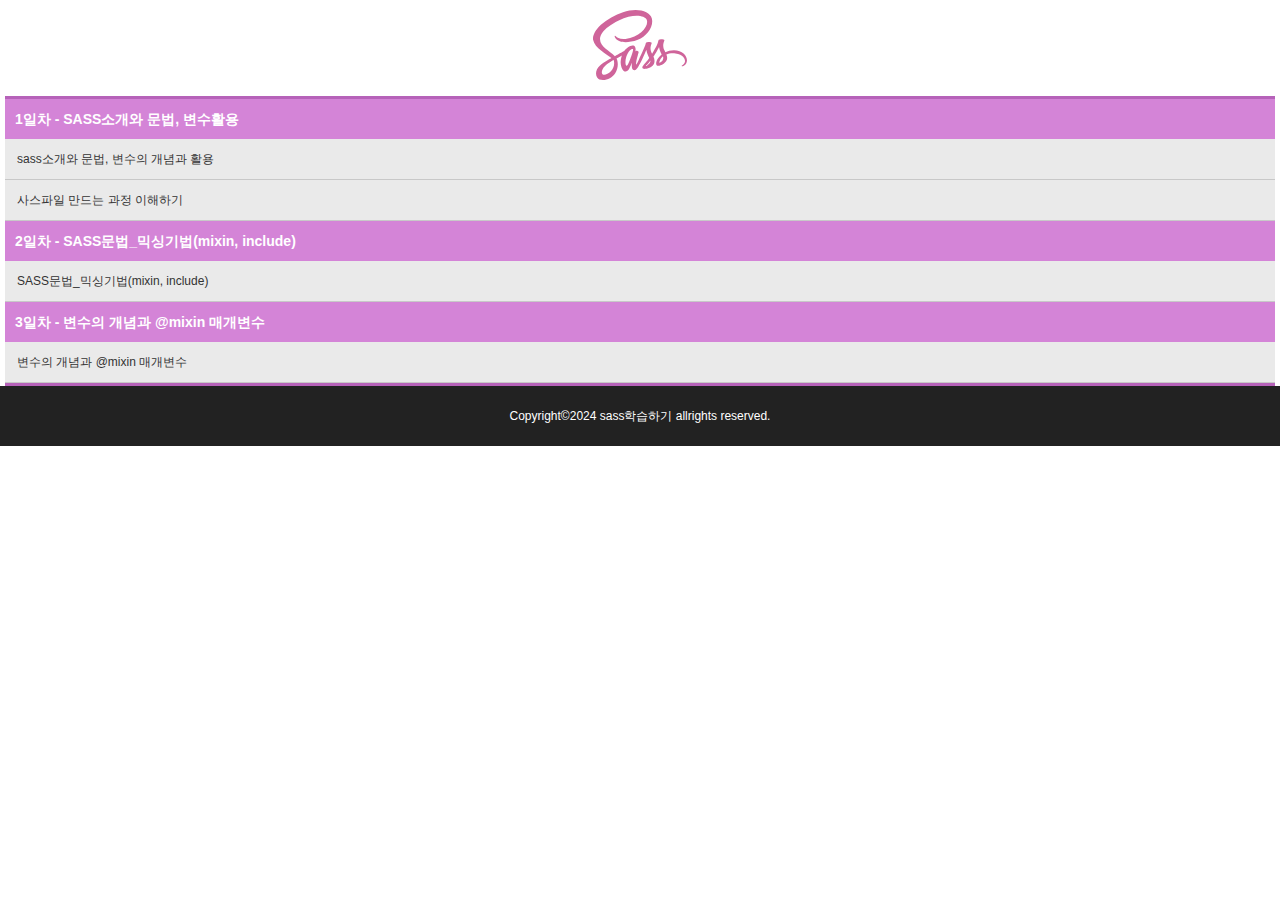
<file: index.html>
<!DOCTYPE html>
<html lang="ko">
<head>
    <meta charset="UTF-8">
    <meta name="viewport" content="width=device-width, initial-scale=1.0">
    <title>SASS 학습하기</title>
    <link rel="stylesheet" href="./css/main.css" type="text/css">
</head>
<body>
    <!-- 헤더영역 -->
    <header>
        <h1>
            <a href="index.html" title="사스목차">
                <img src="./images/logo.svg" alt="로고">
            </a>
        </h1>
    </header>

    <!-- 메인영역 시작 -->
    <main>
        <dl>
            <dt>1일차 - SASS소개와 문법, 변수활용</dt>
            <dd><a href="./0131/sass.html" title="sass소개">
                sass소개와 문법, 변수의 개념과 활용
            </a></dd>
            <dd><a href="./0131/test.html" title="sass만드는 과정이해">사스파일 만드는 과정 이해하기</a></dd>

            <dt>2일차 - SASS문법_믹싱기법(mixin, include)</dt>
            <dd><a href="./0202/mixin_include.html" title="SASS문법_믹싱기법(mixin, include)">SASS문법_믹싱기법(mixin, include)</a></dd>

            <dt>3일차 - 변수의 개념과 @mixin 매개변수</dt>
            <dd><a href="./0205/mixin.html"  title="변수의 개념과 @mixin 매개변수">변수의 개념과 @mixin 매개변수</a></dd>
        </dl>
    </main>
    
    <!-- 푸터영역 시작 -->
    <footer>
        <address>
            Copyright&copy;2024 sass학습하기
            allrights reserved.
        </address>
    </footer>

</body>
</html>
</file>
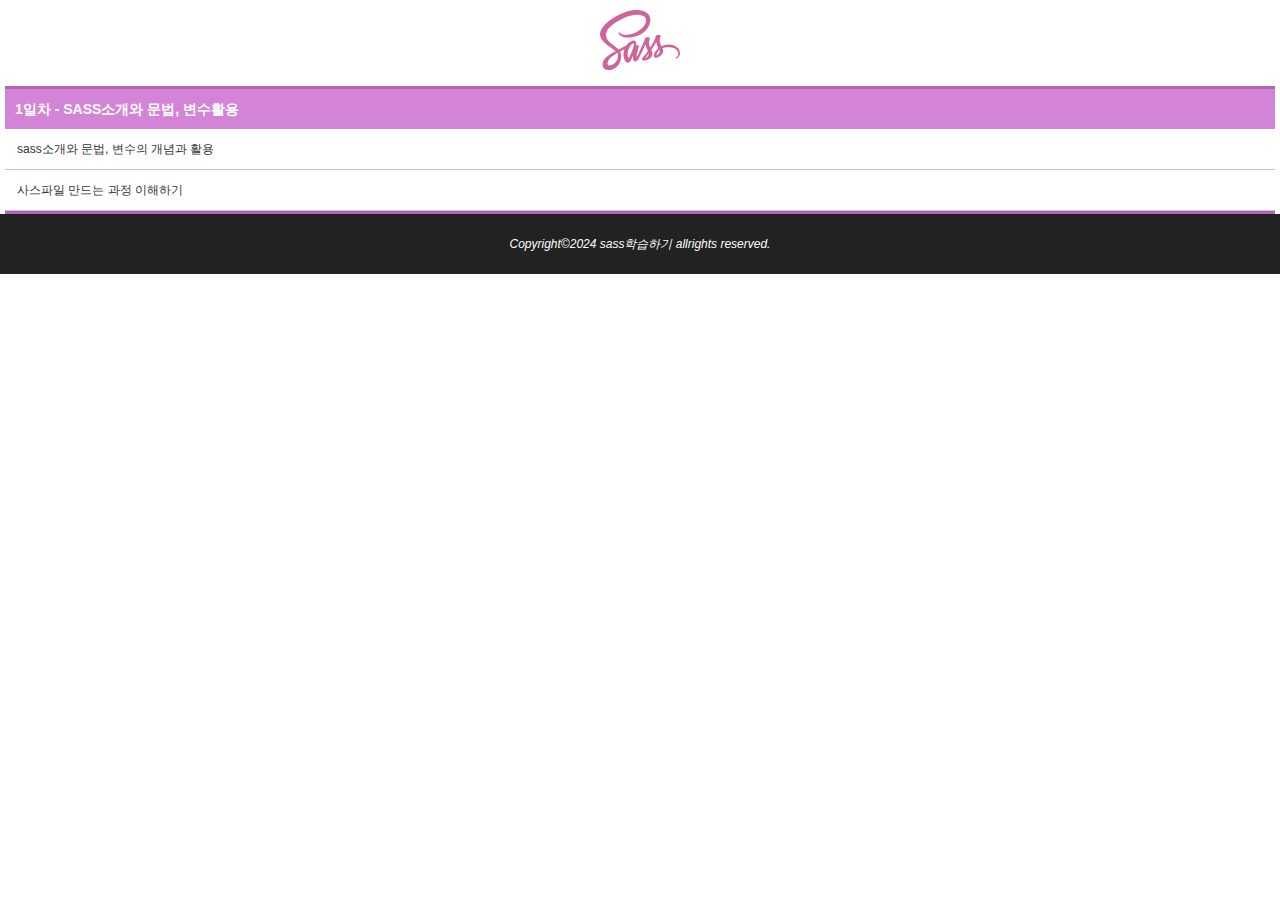
<file: 0201/index.html>
<!DOCTYPE html>
<html lang="ko">
<head>
    <meta charset="UTF-8">
    <meta name="viewport" content="width=device-width, initial-scale=1.0">
    <title>SASS 학습하기</title>
    <link rel="stylesheet" href="./main.css" type="text/css">
</head>
<body>
    <!-- 헤더영역 -->
    <header>
        <h1>
            <a href="index.html" title="사스목차">
                <img src="./images/logo.svg" alt="로고">
            </a>
        </h1>
    </header>

    <!-- 메인영역 시작 -->
    <main>
        <dl>
            <dt>1일차 - SASS소개와 문법, 변수활용</dt>
            <dd><a href="../0131/sass.html" title="sass소개">
                sass소개와 문법, 변수의 개념과 활용
            </a></dd>
            <dd><a href="../0131/test.html" title="sass만드는 과정이해">사스파일 만드는 과정 이해하기</a></dd>
        </dl>
    </main>
    
    <!-- 푸터영역 시작 -->
    <footer>
        <address>
            Copyright&copy;2024 sass학습하기
            allrights reserved.
        </address>
    </footer>

</body>
</html>
</file>
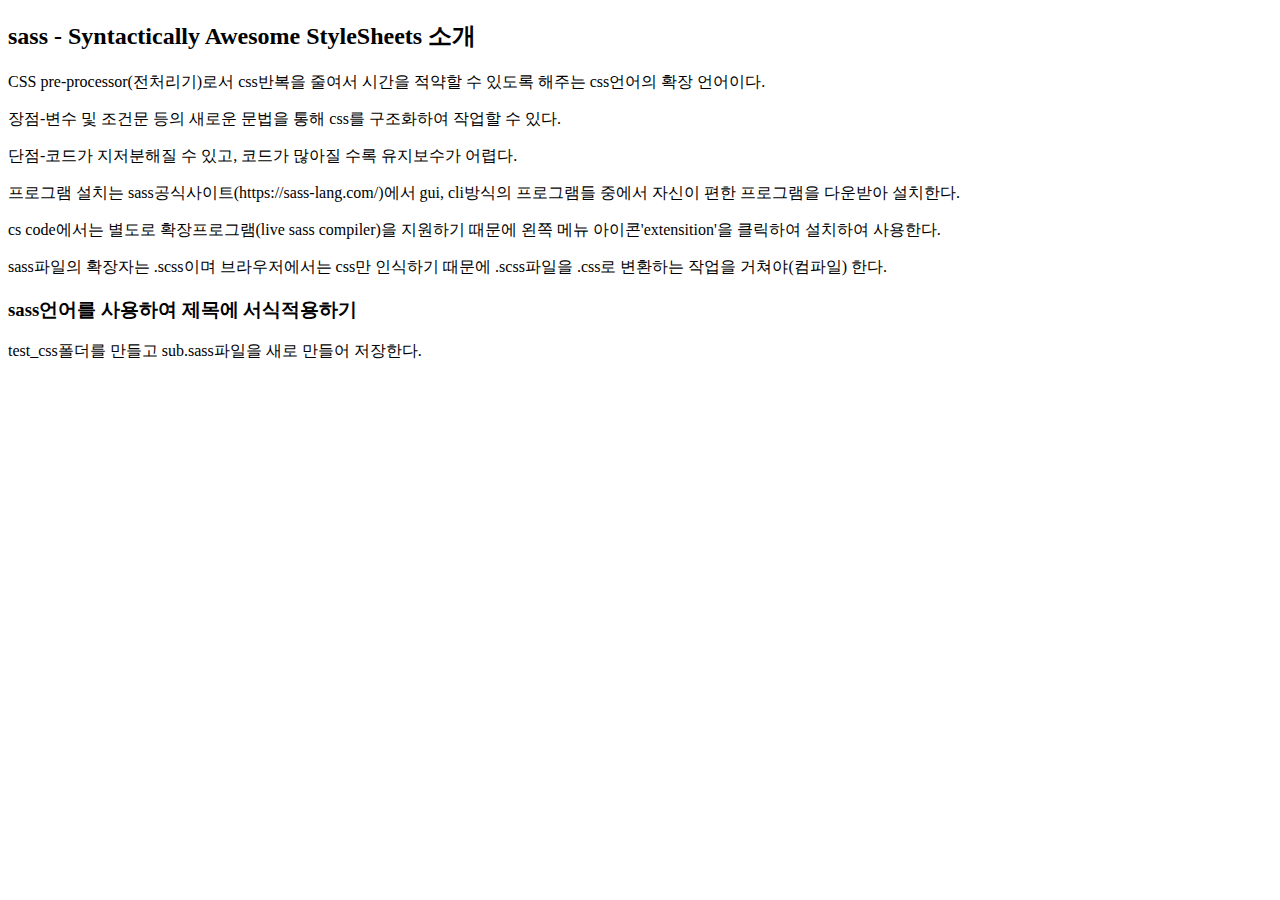
<file: 0131/sass.html>
<!DOCTYPE html>
<html lang="ko">
<head>
    <meta charset="UTF-8">
    <meta name="viewport" content="width=device-width, initial-scale=1.0">
    <title>01sass의 소개와 문법</title>
    <link rel="stylesheet" href="./test_css/sub.scss" type="text/css">
</head>
<body>
    <h2>sass - Syntactically Awesome StyleSheets 소개</h2>
    <p>CSS pre-processor(전처리기)로서 css반복을 줄여서 시간을 적약할 수 있도록 해주는 css언어의 확장 언어이다.</p>
    <p>장점-변수 및 조건문 등의 새로운 문법을 통해 css를 구조화하여 작업할 수 있다.</p>
    <p>단점-코드가 지저분해질 수 있고, 코드가 많아질 수록 유지보수가 어렵다.</p>
    <p>프로그램 설치는 sass공식사이트(https://sass-lang.com/)에서 gui, cli방식의 프로그램들 중에서 자신이 편한 프로그램을 다운받아 설치한다.</p>
    <p>cs code에서는 별도로 확장프로그램(live sass compiler)을 지원하기 때문에 왼쪽 메뉴 아이콘'extensition'을 클릭하여 설치하여 사용한다.</p>
    <p>sass파일의 확장자는 .scss이며 브라우저에서는 css만 인식하기 때문에 .scss파일을 .css로 변환하는 작업을 거쳐야(컴파일) 한다.</p>

    <h3>sass언어를 사용하여 제목에 서식적용하기</h3>
    <p>test_css폴더를 만들고 sub.sass파일을 새로 만들어 저장한다.</p>


</body>
</html>
</file>
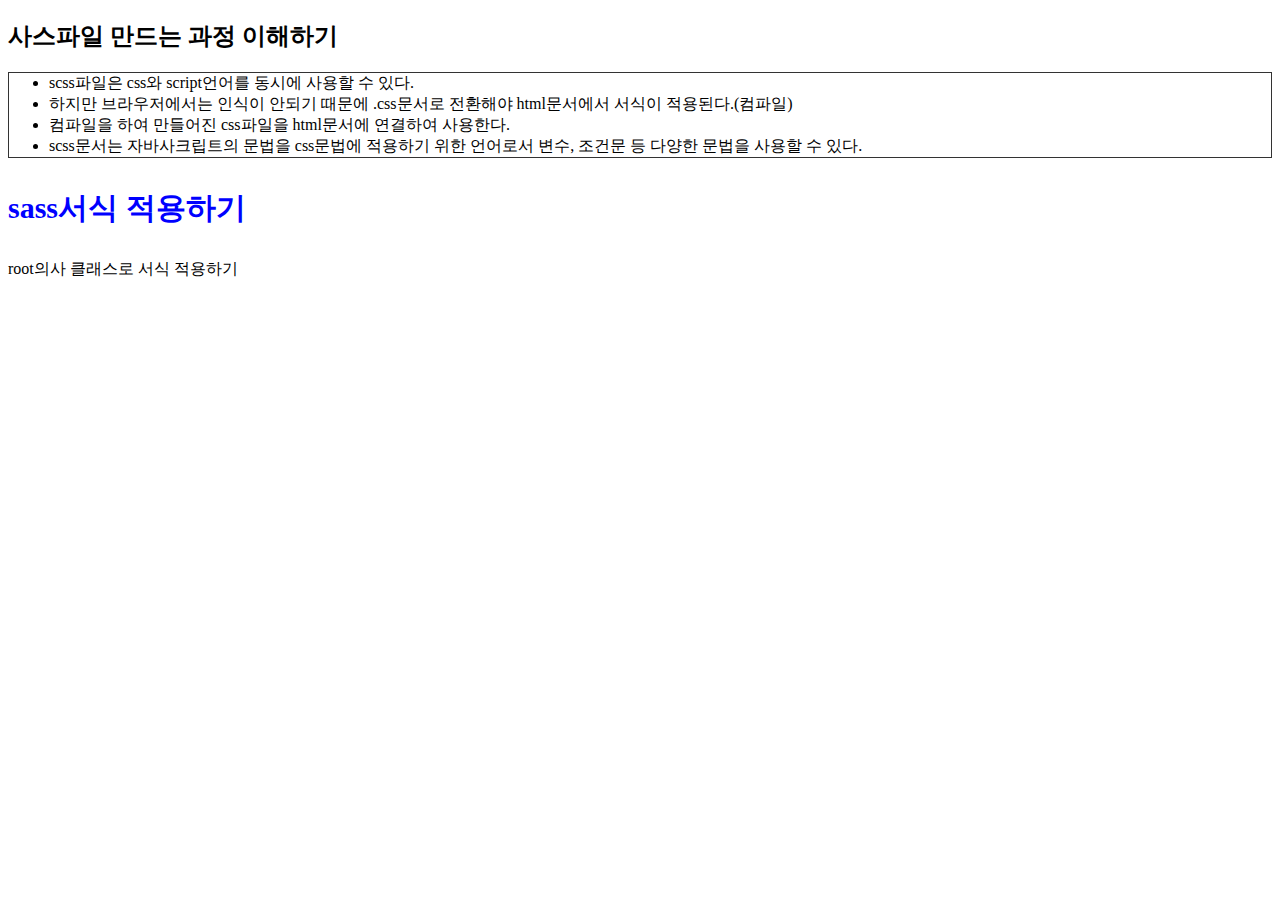
<file: 0131/test.html>
<!DOCTYPE html>
<html lang="ko">
<head>
    <meta charset="UTF-8">
    <meta name="viewport" content="width=device-width, initial-scale=1.0">
    <title>사스파일 만드는 과정 이해하기</title>
    <link rel="stylesheet" href="./test_css/sub.css" type="text/css">
</head>
<body>
    <h2>사스파일 만드는 과정 이해하기</h2>
    <ul>
        <li>scss파일은 css와 script언어를 동시에 사용할 수 있다.</li>
        <li>하지만 브라우저에서는 인식이 안되기 때문에 .css문서로 전환해야 html문서에서 서식이 적용된다.(컴파일)</li>
        <li>컴파일을 하여 만들어진 css파일을 html문서에 연결하여 사용한다.</li>
        <li>scss문서는 자바사크립트의 문법을 css문법에 적용하기 위한 언어로서 변수, 조건문 등 다양한 문법을 사용할 수 있다.</li>
    </ul>

    <h3>sass서식 적용하기</h3>
    <p>root의사 클래스로 서식 적용하기</p>
</body>
</html>
</file>
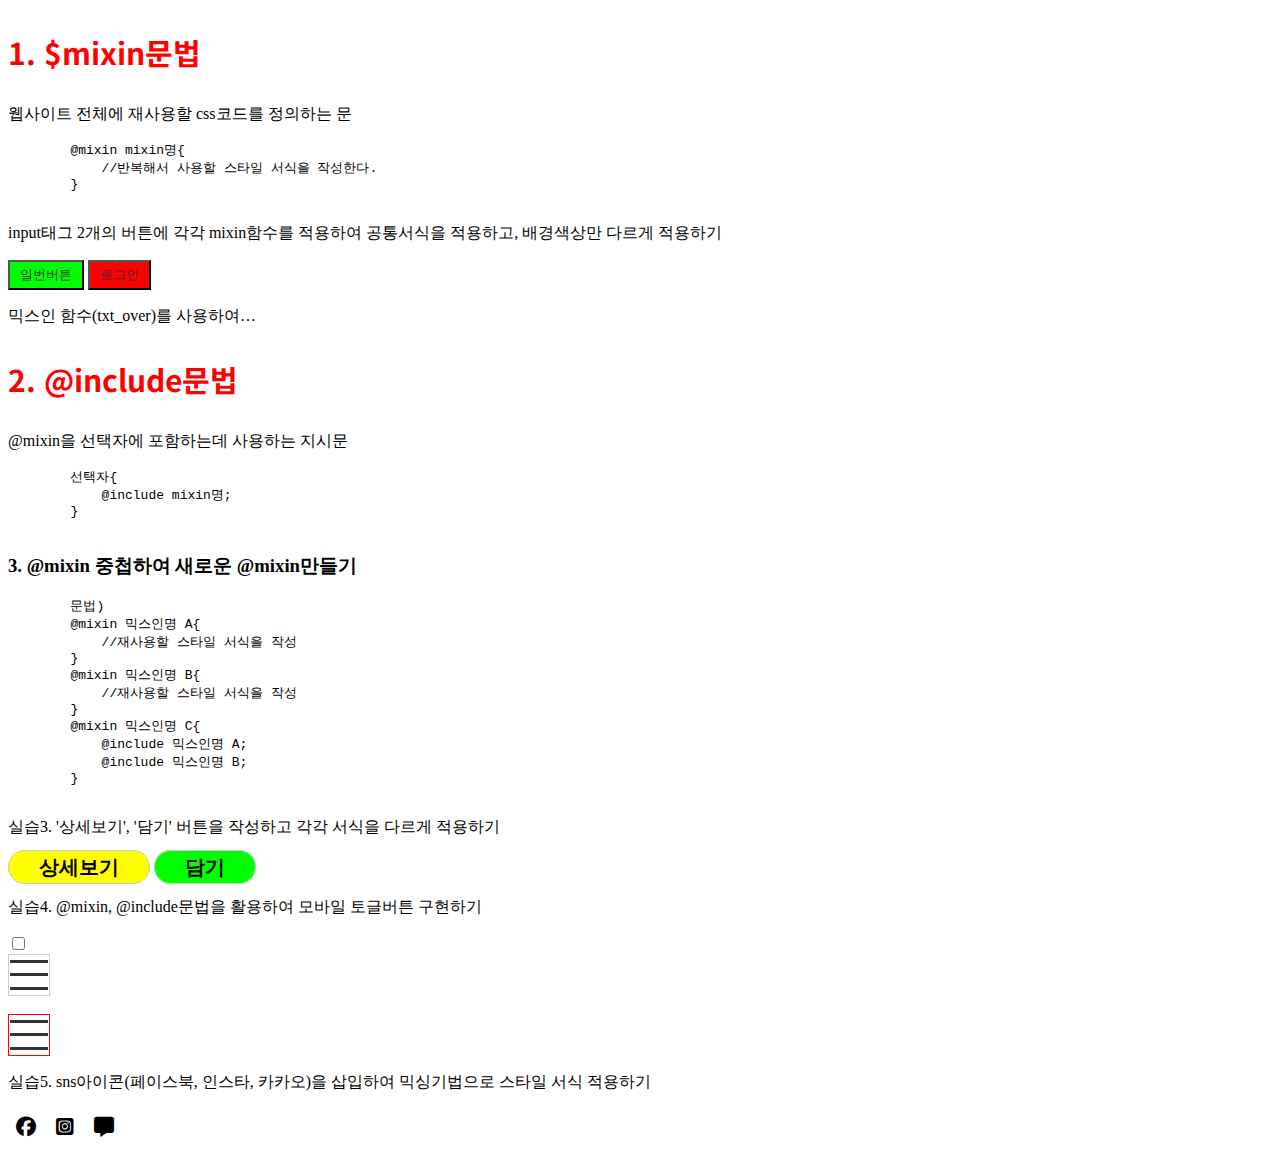
<file: 0202/mixin_include.html>
<!DOCTYPE html>
<html lang="ko">
<head>
    <meta charset="UTF-8">
    <meta name="viewport" content="width=device-width, initial-scale=1.0">
    <title>02_SASS문법_믹싱기법(mixin, include)</title>
    <link rel="stylesheet" href="./css/style.css" type="text/css">
    <link rel="stylesheet" href="https://cdnjs.cloudflare.com/ajax/libs/font-awesome/6.5.1/css/all.min.css">

</head>
<body>
    <h3 class="title01">1. $mixin문법</h3>
    <p>웹사이트 전체에 재사용할 css코드를 정의하는 문</p>
    <pre>
        @mixin mixin명{
            //반복해서 사용할 스타일 서식을 작성한다.
        }
    </pre>

    <p>input태그 2개의 버튼에 각각 mixin함수를 적용하여 공통서식을 적용하고, 배경색상만 다르게 적용하기</p>
    <input type="button" value="일번버튼" class="btn1">
    <input type="button" value="로그인" class="btn2">

    <p class="p01">믹스인 함수(txt_over)를 사용하여 글자생략기호 나오게 하는 서식을 작성하여 적용하기</p>

    <h3 class="title01">2. @include문법</h3>
    <p>@mixin을 선택자에 포함하는데 사용하는 지시문</p>
    <pre>
        선택자{
            @include mixin명;
        }
    </pre>

    <h3>3. @mixin 중첩하여 새로운 @mixin만들기</h3>
    <pre>
        문법)
        @mixin 믹스인명 A{
            //재사용할 스타일 서식을 작성
        }
        @mixin 믹스인명 B{
            //재사용할 스타일 서식을 작성
        }
        @mixin 믹스인명 C{
            @include 믹스인명 A;
            @include 믹스인명 B;
        }
    </pre>

    <p>실습3. '상세보기', '담기' 버튼을 작성하고 각각 서식을 다르게 적용하기</p>
    <p>
        <span class="btn3">상세보기</span>
        <span class="btn4">담기</span>
    </p>

    <p>실습4. @mixin, @include문법을 활용하여 모바일 토글버튼 구현하기</p>

    <input type="checkbox" id="toggle">
    <label for="toggle" class="toggle_btn">
        <span class="bar bar1">&nbsp;</span>
        <span class="bar bar2">&nbsp;</span>
        <span class="bar bar3">&nbsp;</span>
    </label>

    <br>

    <div class="toggle">
        <span class="bar bar1">&nbsp;</span>
        <span class="bar bar2">&nbsp;</span>
        <span class="bar bar3">&nbsp;</span>
    </div>

    <p>실습5. sns아이콘(페이스북, 인스타, 카카오)을 삽입하여 믹싱기법으로 스타일 서식 적용하기</p>
    <i class="fab fa-facebook"></i>
    <!-- <i class="fab fa-instagram"></i> -->
    <i class="fab fa-instagram-square"></i>
    <i class="fas fa-message"></i>

    <script src="https://ajax.googleapis.com/ajax/libs/jquery/2.2.4/jquery.min.js"></script>
    <script>
        $(document).ready(function(){
            let t_btn = $('.toggle');

            t_btn.click(function(){
                $(this).find('span').eq(0).toggleClass('rotate45');
                $(this).find('span').eq(1).toggleClass('rotate0');
                $(this).find('span').eq(2).toggleClass('rotate_45');
            });
        });
    </script>
</body>
</html>
</file>
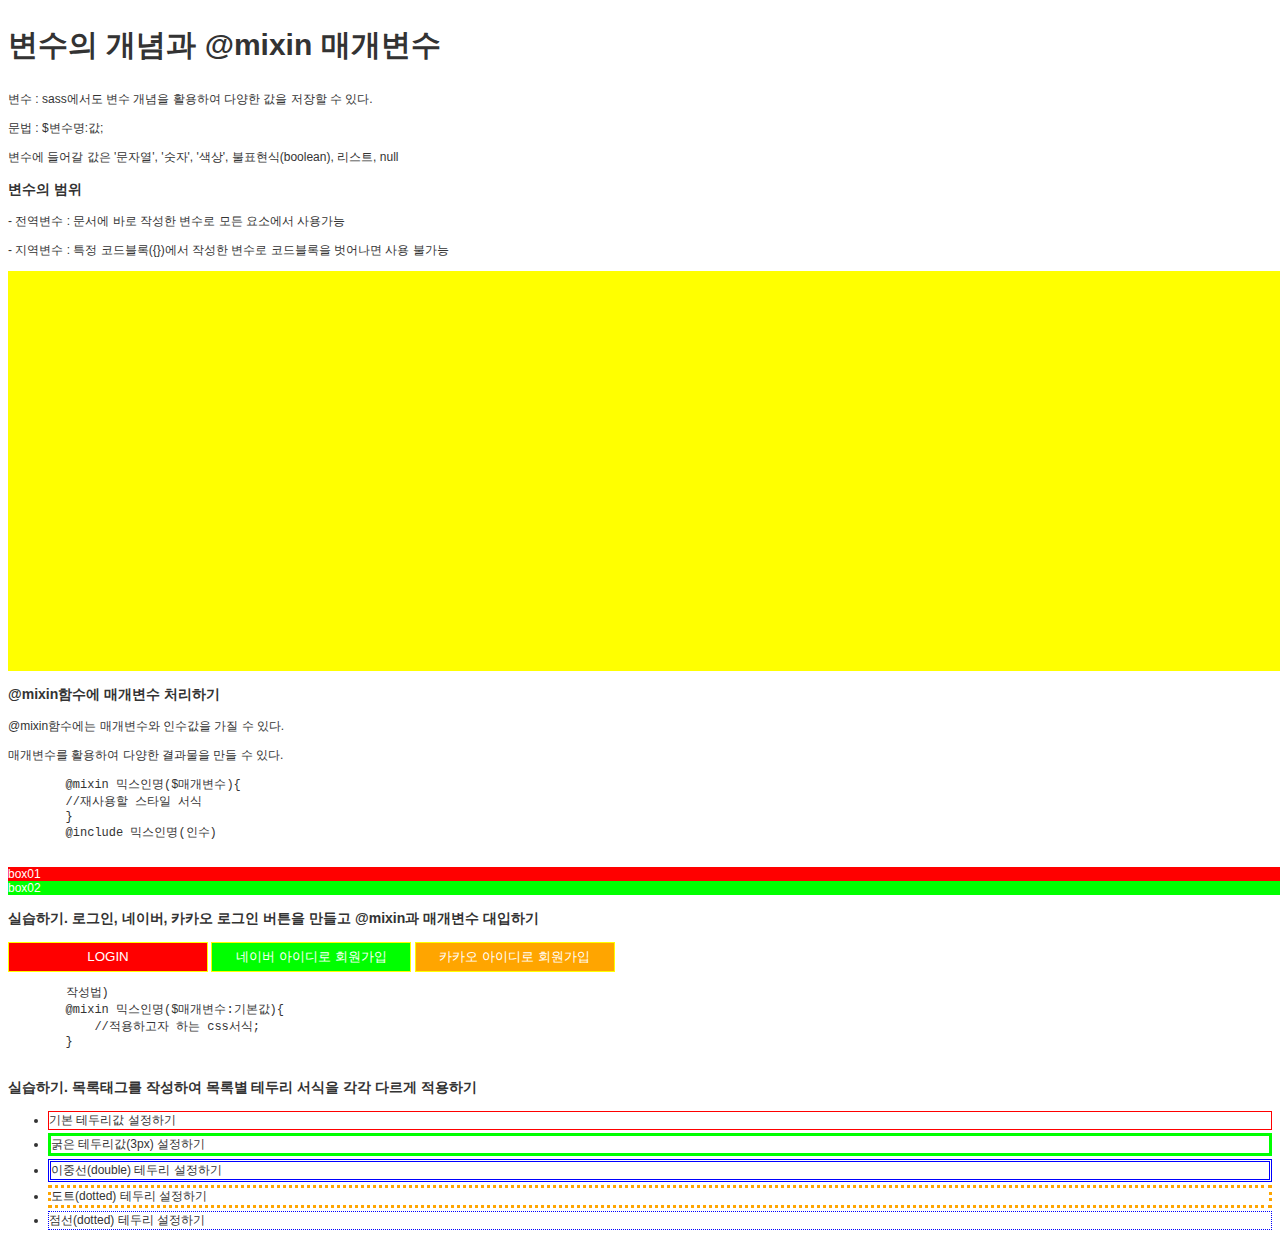
<file: 0205/mixin.html>
<!DOCTYPE html>
<html lang="ko">
<head>
    <meta charset="UTF-8">
    <meta name="viewport" content="width=device-width, initial-scale=1.0">
    <title>변수의 개념과 @mixin 매개변수</title>
    <link rel="stylesheet" href="./css/style.css" type="text/css">

</head>
<body>
    <h2>변수의 개념과 @mixin 매개변수</h2>
    <p>변수 : sass에서도 변수 개념을 활용하여 다양한 값을 저장할 수 있다.</p>
    <p>문법 : $변수명:값;</p>
    <p>변수에 들어갈 값은 '문자열', '숫자', '색상', 불표현식(boolean), 리스트, null</p>

    <h3>변수의 범위</h3>
    <p>- 전역변수 : 문서에 바로 작성한 변수로 모든 요소에서 사용가능</p>
    <p>- 지역변수 : 특정 코드블록({})에서 작성한 변수로 코드블록을 벗어나면 사용 불가능</p>

    <div id="wrap"></div>

    <h3>@mixin함수에 매개변수 처리하기</h3>
    <p>@mixin함수에는 매개변수와 인수값을 가질 수 있다.</p>
    <p>매개변수를 활용하여 다양한 결과물을 만들 수 있다.</p>
    <pre>
        @mixin 믹스인명($매개변수){
        //재사용할 스타일 서식
        }
        @include 믹스인명(인수)
    </pre>

    <div id="box01">box01</div>
    <div id="box02">box02</div>

    <h3>실습하기. 로그인, 네이버, 카카오 로그인 버튼을 만들고 @mixin과 매개변수 대입하기</h3>
    <input type="button" value="LOGIN" class="btn btn03">
    <input type="button" value="네이버 아이디로 회원가입" class="btn btn04">
    <input type="button" value="카카오 아이디로 회원가입" class="btn btn05">

    <pre>
        작성법)
        @mixin 믹스인명($매개변수:기본값){
            //적용하고자 하는 css서식;
        }
    </pre>

    <h3>실습하기. 목록태그를 작성하여 목록별 테두리 서식을 각각 다르게 적용하기</h3>

    <ul class="list01">
        <li>기본 테두리값 설정하기</li>
        <li>굵은 테두리값(3px) 설정하기</li>
        <li>이중선(double) 테두리 설정하기</li>
        <li>도트(dotted) 테두리 설정하기</li>
        <li>점선(dotted) 테두리 설정하기</li>
    </ul>

</body>
</html>
</file>
<file: css/main.css>
@charset "UTF-8";
* {
  margin: 0px;
  padding: 0px;
}

body {
  font-family: "맑은 고딕", arial, sans-serif;
  font-size: 12px;
  color: #333;
}

header {
  text-align: center;
}

header h1 {
  padding: 10px 0px;
}

header img {
  height: 70px;
}

dl {
  margin: 0px 5px;
  overflow: hidden;
  border-top: 3px solid #b662b9;
  border-bottom: 3px solid #b662b9;
}

dt {
  background: #d484d7;
  color: #fff;
  font-size: 14px;
  font-weight: bold;
  line-height: 40px;
  text-indent: 10px;
}

dd {
  text-indent: 12px;
  background: #eaeaea;
  border-bottom: 1px solid #c8c8c8;
}

dd a {
  color: #333;
  text-decoration: none;
  line-height: 40px;
  transition: 0.3s;
  display: block;
}

dd a:hover {
  font-weight: bold;
  background: rgb(255, 255, 159);
  transform: scale(1.1);
  box-shadow: 0px 0px 3px rgb(172, 172, 172);
  text-indent: 50px;
}

footer {
  color: #fff;
  background: #222;
  text-align: center;
  line-height: 60px;
}

footer address {
  font-style: normal;
}/*# sourceMappingURL=main.css.map */
</file>
<file: 0201/main.css>
@charset "UTF-8";
* {
  margin: 0px;
  padding: 0px;
}

body {
  font-family: "맑은 고딕", arial, sans-serif;
  font-size: 12px;
  color: #333;
}

header {
  text-align: center;
}

header h1 {
  padding: 10px;
}

header img {
  height: 60px;
}

dl {
  margin: 0px 5px;
  overflow: hidden;
  border-top: 3px solid #b662b9;
  border-bottom: 3px solid #b662b9;
}

dt {
  background: #d484d7;
  color: #fff;
  font-size: 14px;
  font-weight: bold;
  line-height: 40px;
  text-indent: 10px;
}

dd {
  text-indent: 12px;
  border-bottom: 1px solid #c5c4c4;
}

dd a {
  color: #333;
  text-decoration: none;
  line-height: 40px;
  transition: 0.3s;
}

dd a:hover {
  font-weight: bold;
  background: rgb(255, 255, 159);
  transform: scale(1.1);
  box-shadow: 0px 0px 3px rgb(172, 172, 172);
  text-indent: 50px;
  display: block;
}

footer {
  background: #222;
  text-align: center;
  color: #fff;
  line-height: 60px;
}

footer address {
  font-size: normal;
}/*# sourceMappingURL=main.css.map */
</file>
<file: 0131/test_css/sub.css>
h3 {
  color: #00f;
  font-size: 30px;
}

ul {
  border: 1px solid #333;
}

i.fas {
  position: absolute;
  top: 45%;
}

div {
  top: 45%;
}/*# sourceMappingURL=sub.css.map */
</file>
<file: 0202/css/style.css>
@charset "UTF-8";
@import url("https://fonts.googleapis.com/css2?family=Noto+Sans+KR:wght@100;200;300;400;500;600&display=swap");
h2 {
  font-size: 16px;
  color: #00f;
}

.title01 {
  font-family: "Noto Sans KR", "맑은 고딕", arial, sans-serif;
  font-size: 30px;
  color: #f00;
}

.btn1 {
  padding: 4px 10px;
  color: #333;
  background: #0f0;
}

.btn2 {
  padding: 4px 10px;
  color: #333;
  background: #f00;
}

.p01 {
  width: 250px;
  text-overflow: ellipsis;
  overflow: hidden;
  white-space: nowrap;
}

.btn3 {
  font-family: "궁서체";
  font-weight: bold;
  font-size: 20px;
  border: 1px solid #ccc;
  padding: 5px 30px;
  border-radius: 30px;
  background: #ff0;
  transition: 0.5s;
}

.btn4 {
  font-family: "궁서체";
  font-weight: bold;
  font-size: 20px;
  border: 1px solid #ccc;
  padding: 5px 30px;
  border-radius: 30px;
  background: #0f0;
  transition: 0.5s;
}

.btn3:hover, .btn4:hover {
  background: #f00;
  color: #fff;
}

.toggle_btn {
  width: 40px;
  height: 40px;
  display: block;
  border: 1px solid #ccc;
  position: relative;
}

.bar {
  position: absolute;
  display: inline-block;
  width: 38px;
  height: 3px;
  background: #333;
  transition: 0.5s;
  left: 1px;
}

.bar1 {
  top: 5px;
}

.bar2 {
  top: 18px;
}

.bar3 {
  bottom: 5px;
}

.toggle {
  border: 1px solid #f00;
  width: 40px;
  height: 40px;
  position: relative;
  cursor: pointer;
}

#toggle:checked ~ .toggle_btn > span:first-child {
  transform: rotate(45deg);
  top: 18px !important;
}

#toggle:checked ~ .toggle_btn > span:nth-child(2) {
  display: none;
}

#toggle:checked ~ .toggle_btn > span:nth-child(3) {
  transform: rotate(-45deg);
  top: 18px !important;
}

.rotate45 {
  transform: rotate(45deg);
  top: 18px !important;
}

.rotate0 {
  display: none;
}

.rotate_45 {
  transform: rotate(-45deg);
  top: 18px !important;
}

.fab, .fas {
  font-size: 20px;
  padding: 8px;
  border-radius: 50%;
}

.fab:hover, .fas:hover {
  background: #f00;
  color: #fff;
}/*# sourceMappingURL=style.css.map */
</file>
<file: 0205/css/style.css>
@charset "UTF-8";
body {
  font-family: "맑은 고딕", arial, sans-serif;
  font-size: 12px;
  color: #333;
}

h2 {
  font-size: 30px;
}

#wrap {
  background: #ffff00;
  width: 1280px;
  height: 400px;
  margin: 0px auto;
}

#box01 {
  width: 1280px;
  background: #f00;
  color: #fff;
}

#box02 {
  width: 1280px;
  background: #0f0;
  color: #fff;
}

.btn {
  width: 200px;
  height: 30px;
  border: 1px solid #ffff00;
  text-align: center;
  color: #fff;
  background: #ccc;
}

.btn03 {
  width: 200px;
  height: 30px;
  border: 1px solid #ffff00;
  text-align: center;
  color: #fff;
  background: #f00;
}

.btn04 {
  width: 200px;
  height: 30px;
  border: 1px solid #ffff00;
  text-align: center;
  color: #fff;
  background: #0f0;
}

.btn05 {
  width: 200px;
  height: 30px;
  border: 1px solid #ffff00;
  text-align: center;
  color: #fff;
  background: orange;
}

.list01 li:first-child {
  border: 1px solid #f00;
  margin-bottom: 3px;
}

.list01 li:nth-child(2) {
  border: 3px solid #0f0;
  margin-bottom: 3px;
}

.list01 li:nth-child(3) {
  border: 3px double #00f;
  margin-bottom: 3px;
}

.list01 li:nth-child(4) {
  border: 3px dotted orange;
  margin-bottom: 3px;
}

.list01 li:last-child {
  border: 1px dotted #00f;
  margin-bottom: 3px;
}/*# sourceMappingURL=style.css.map */
</file>
